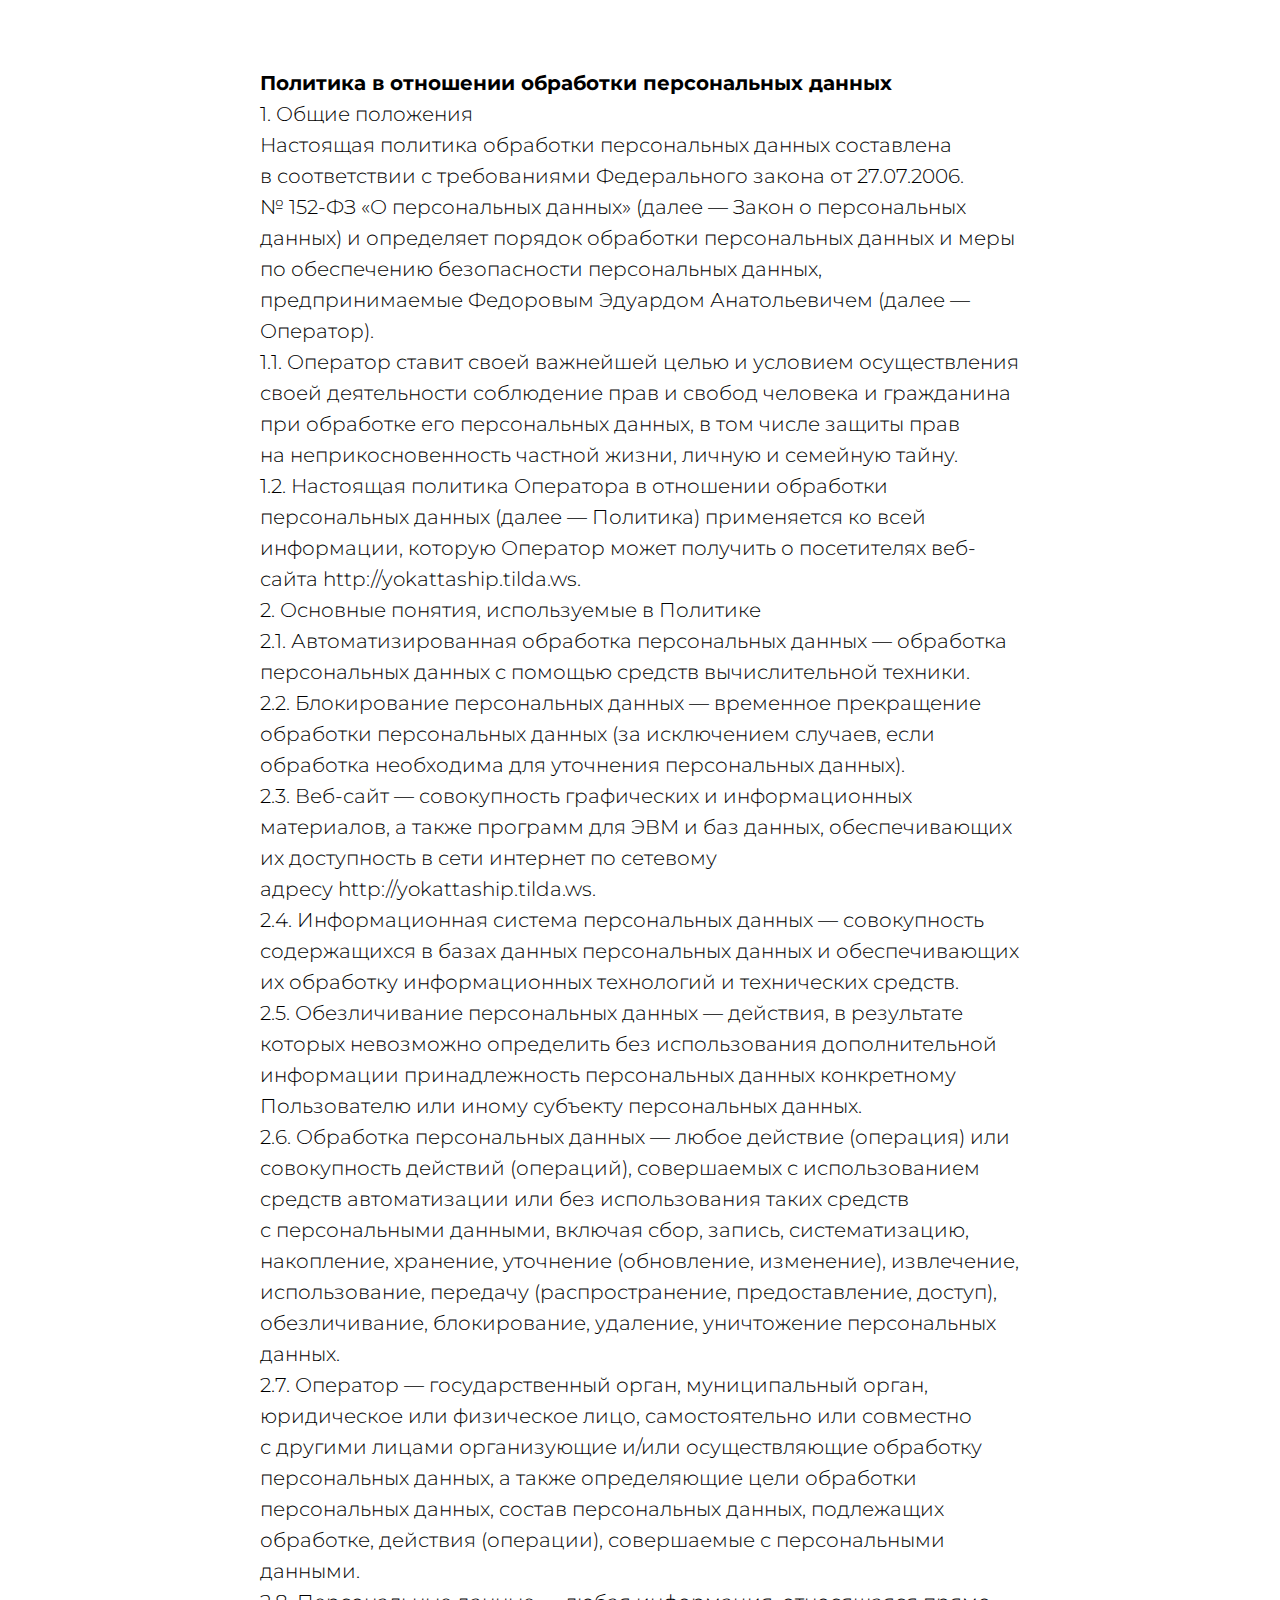
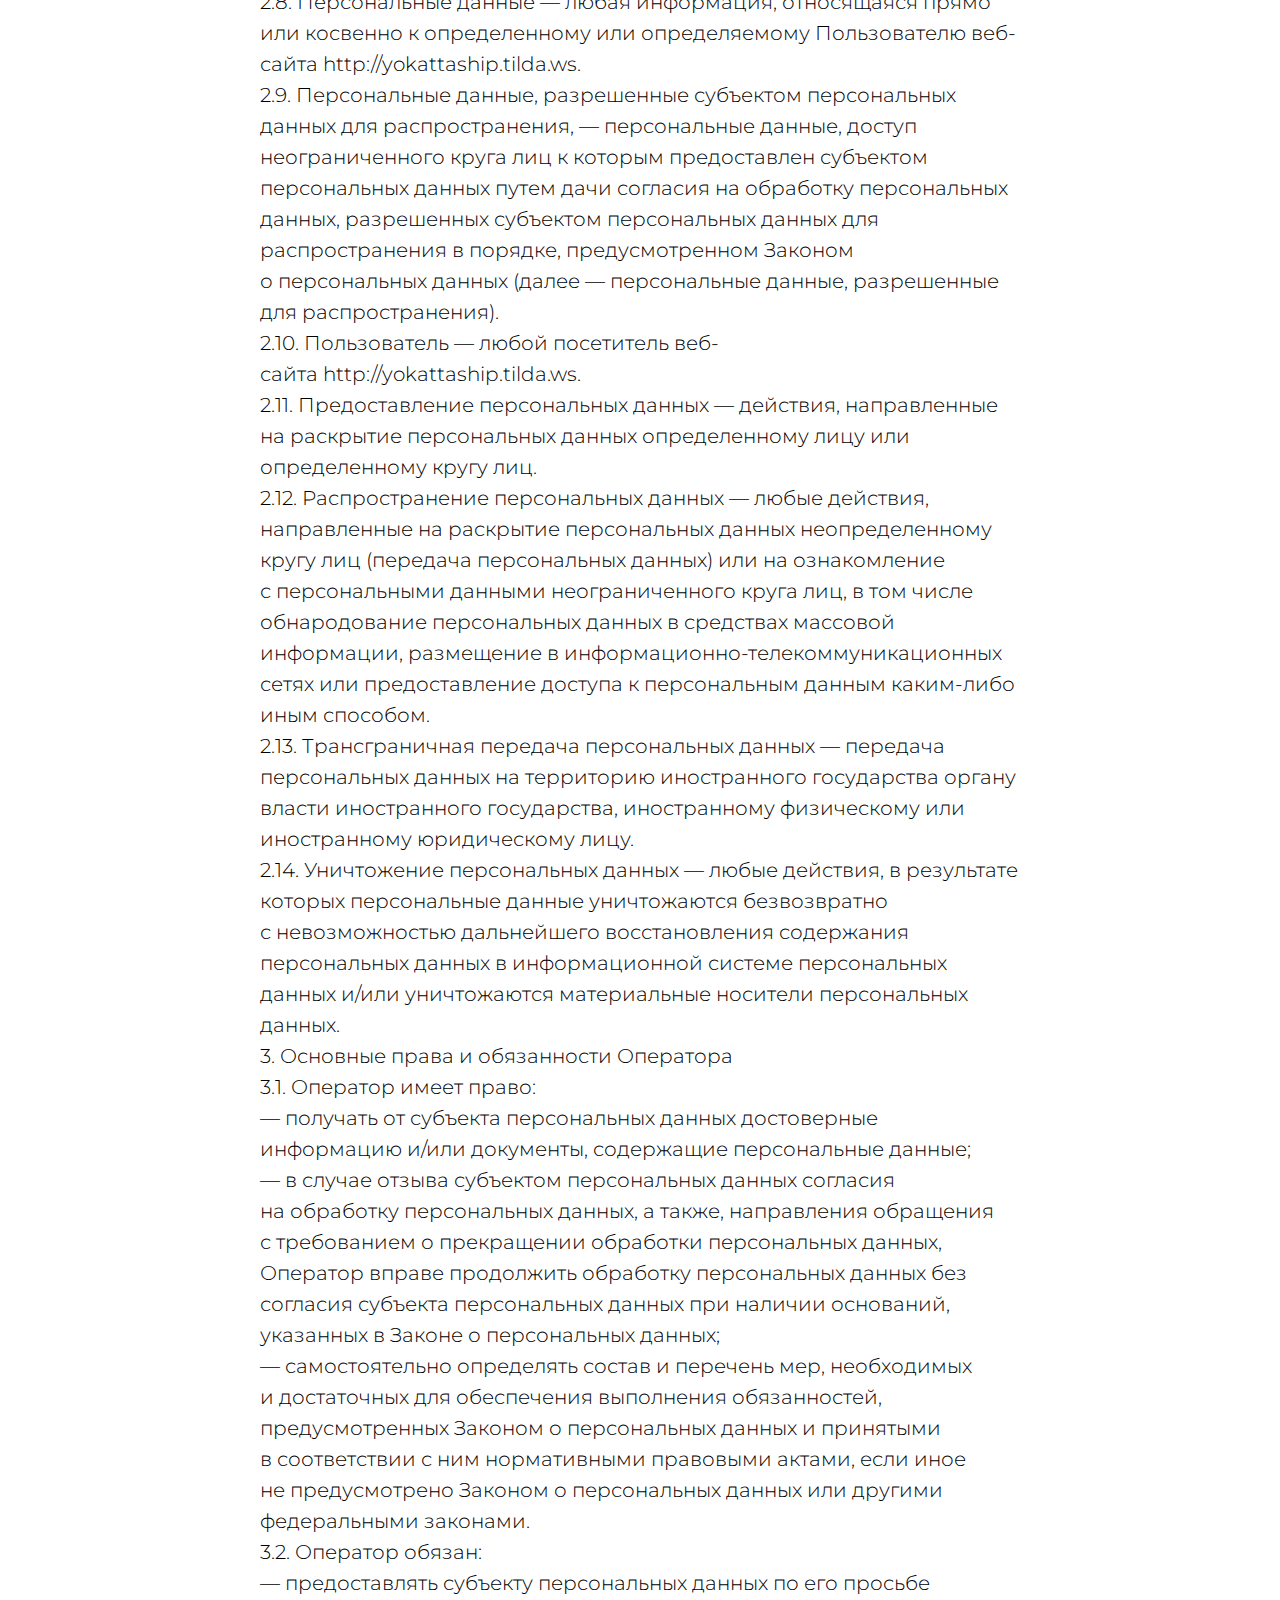
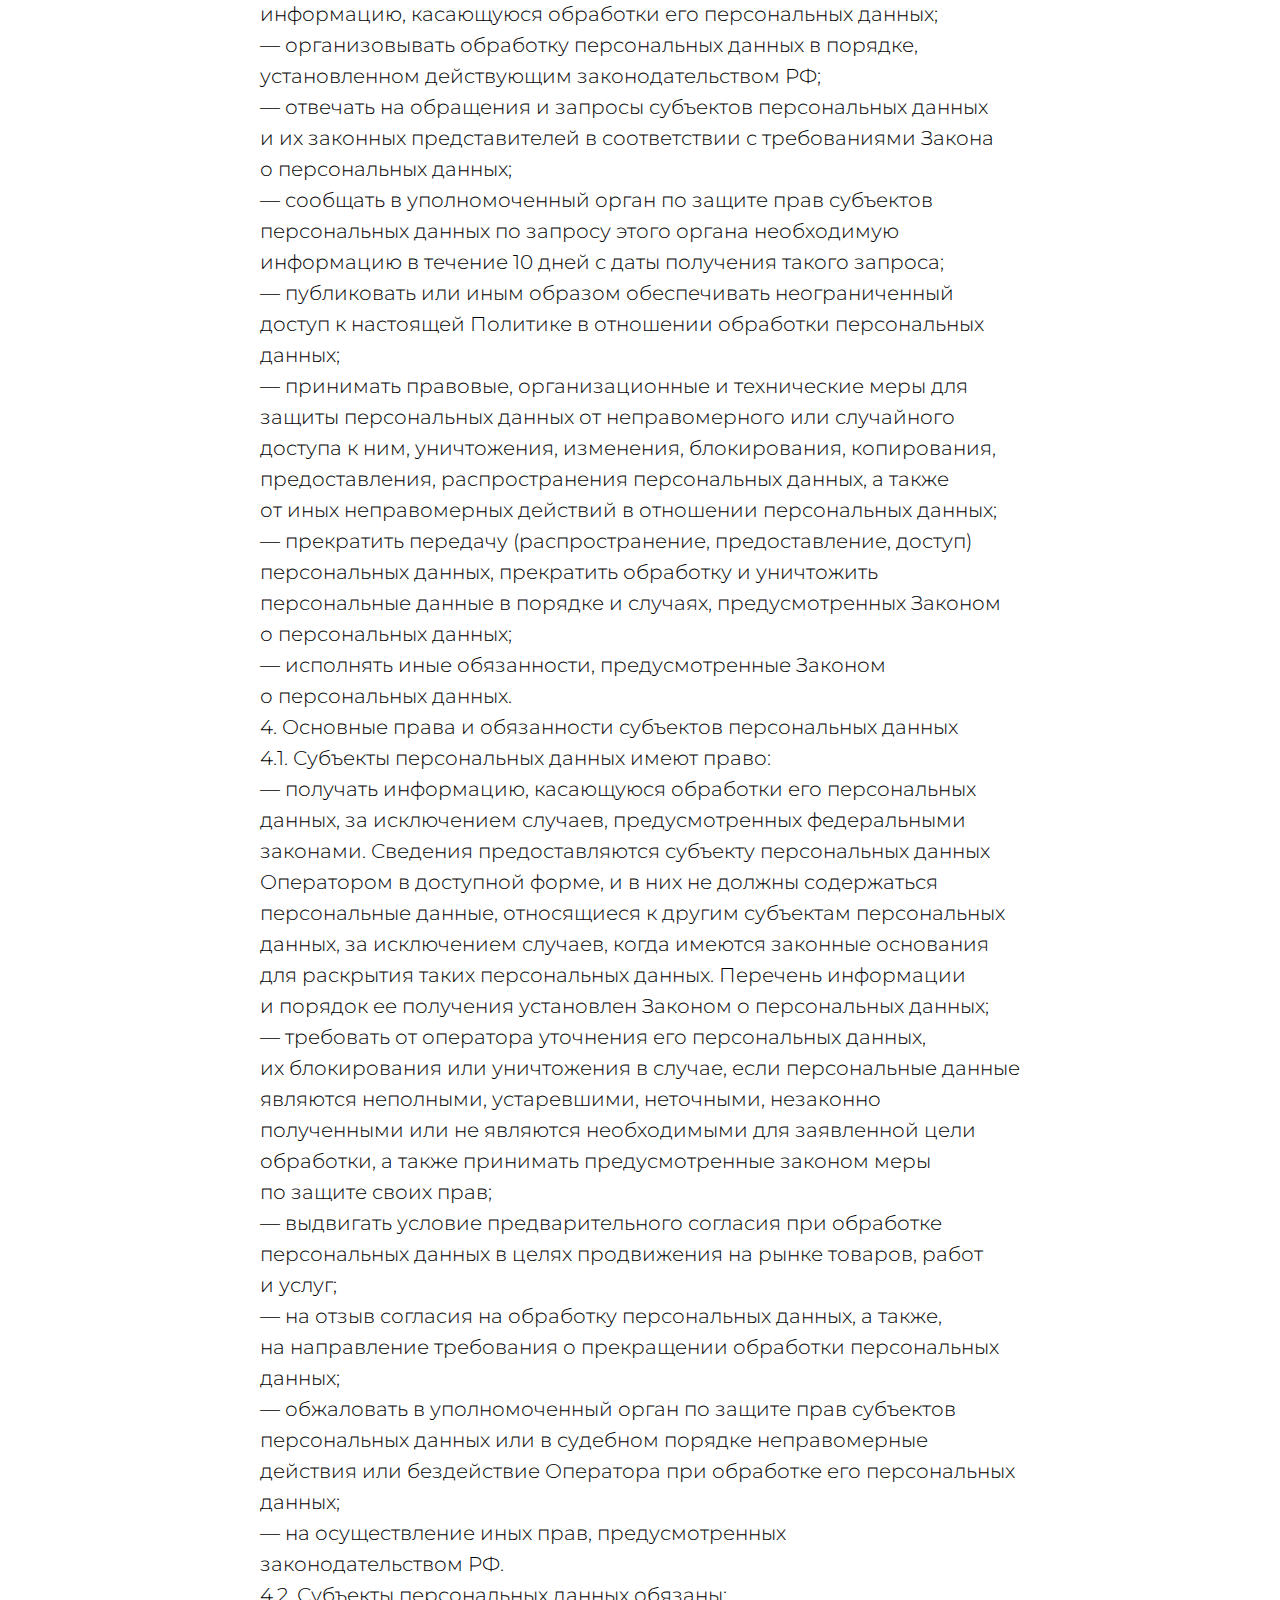
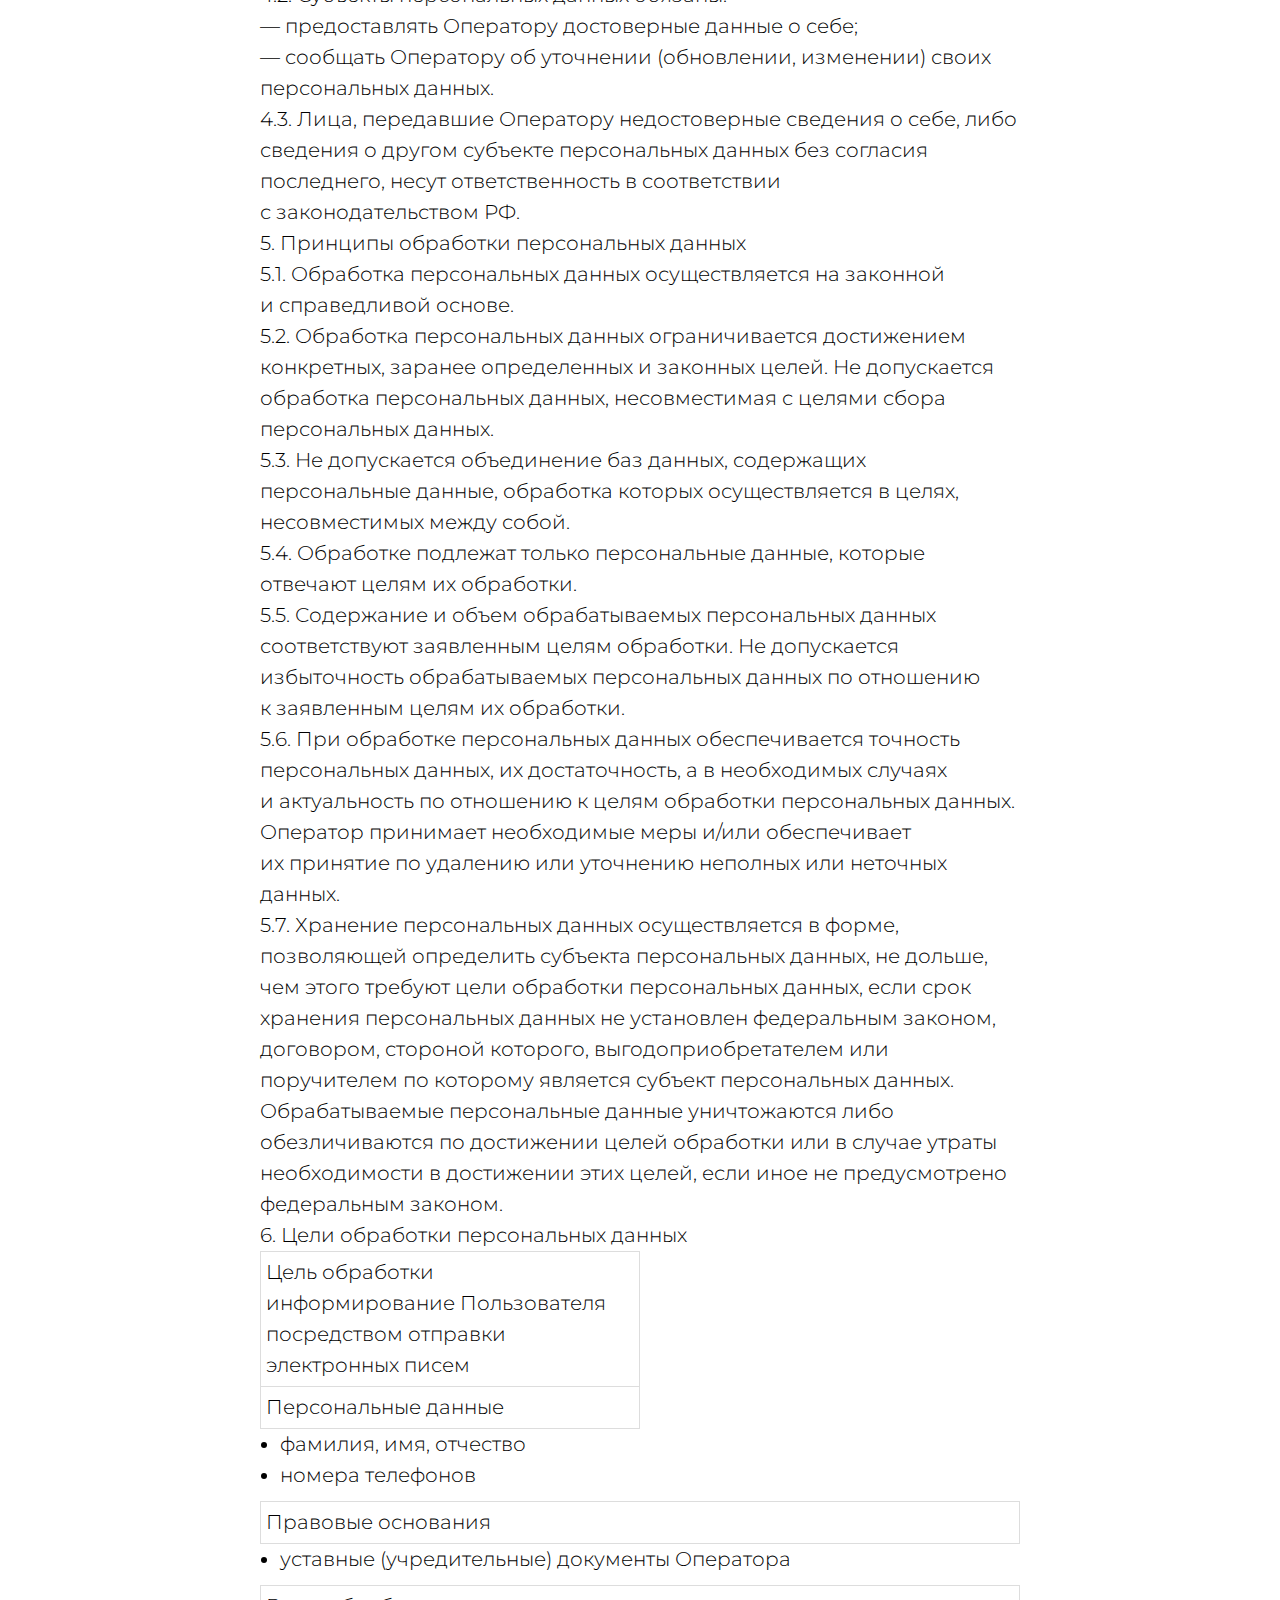
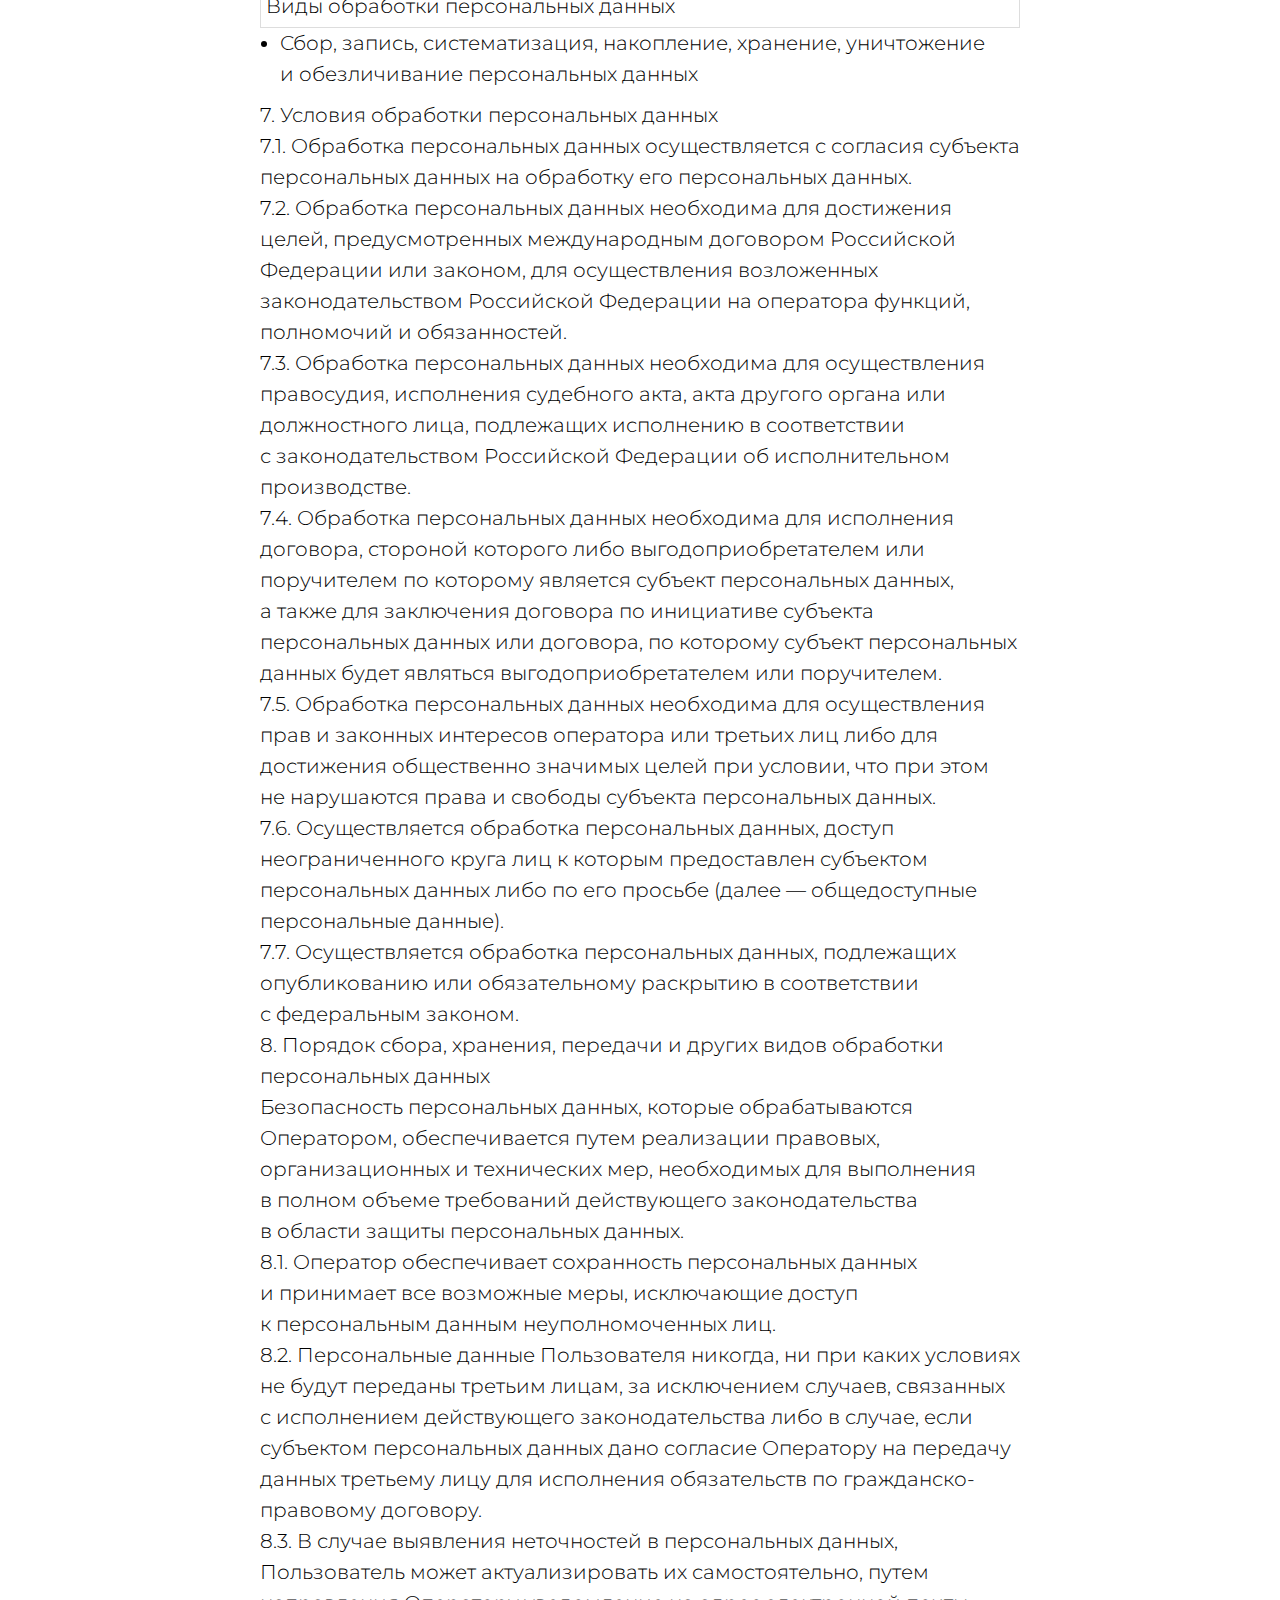
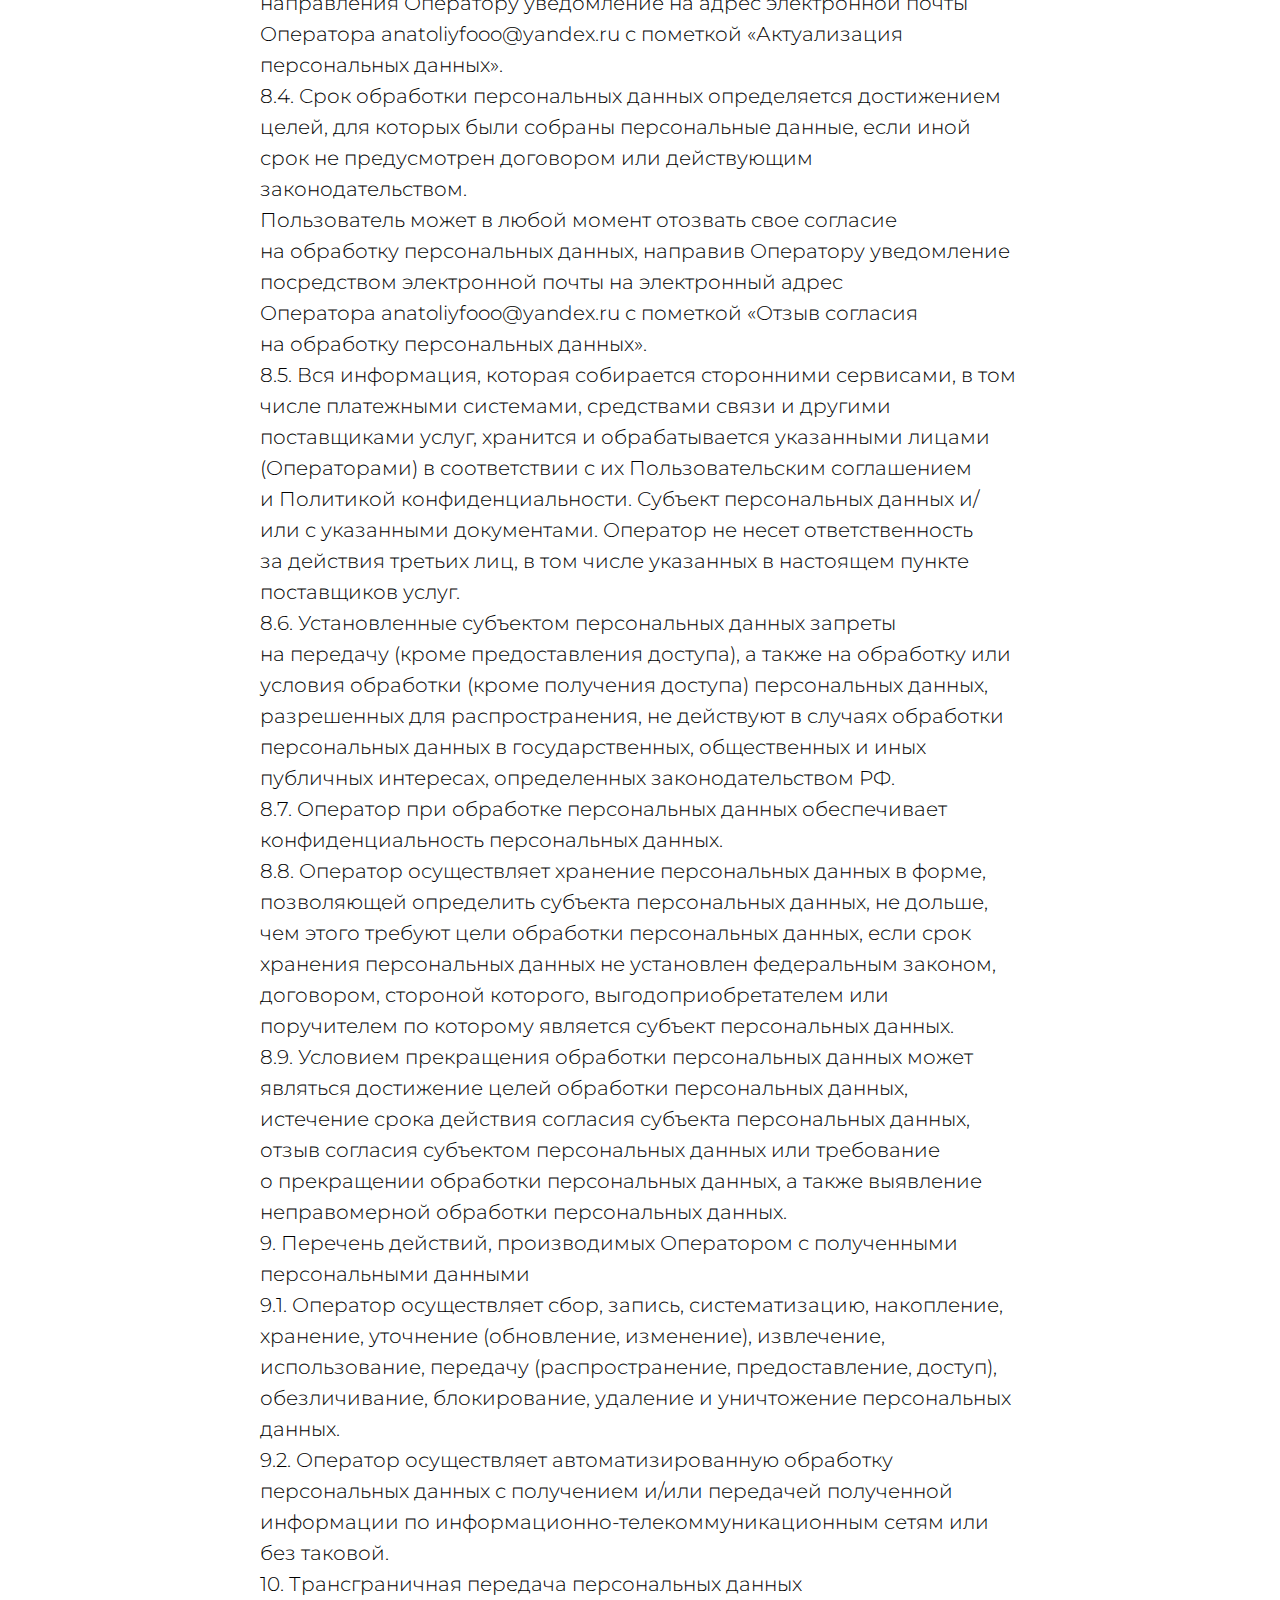
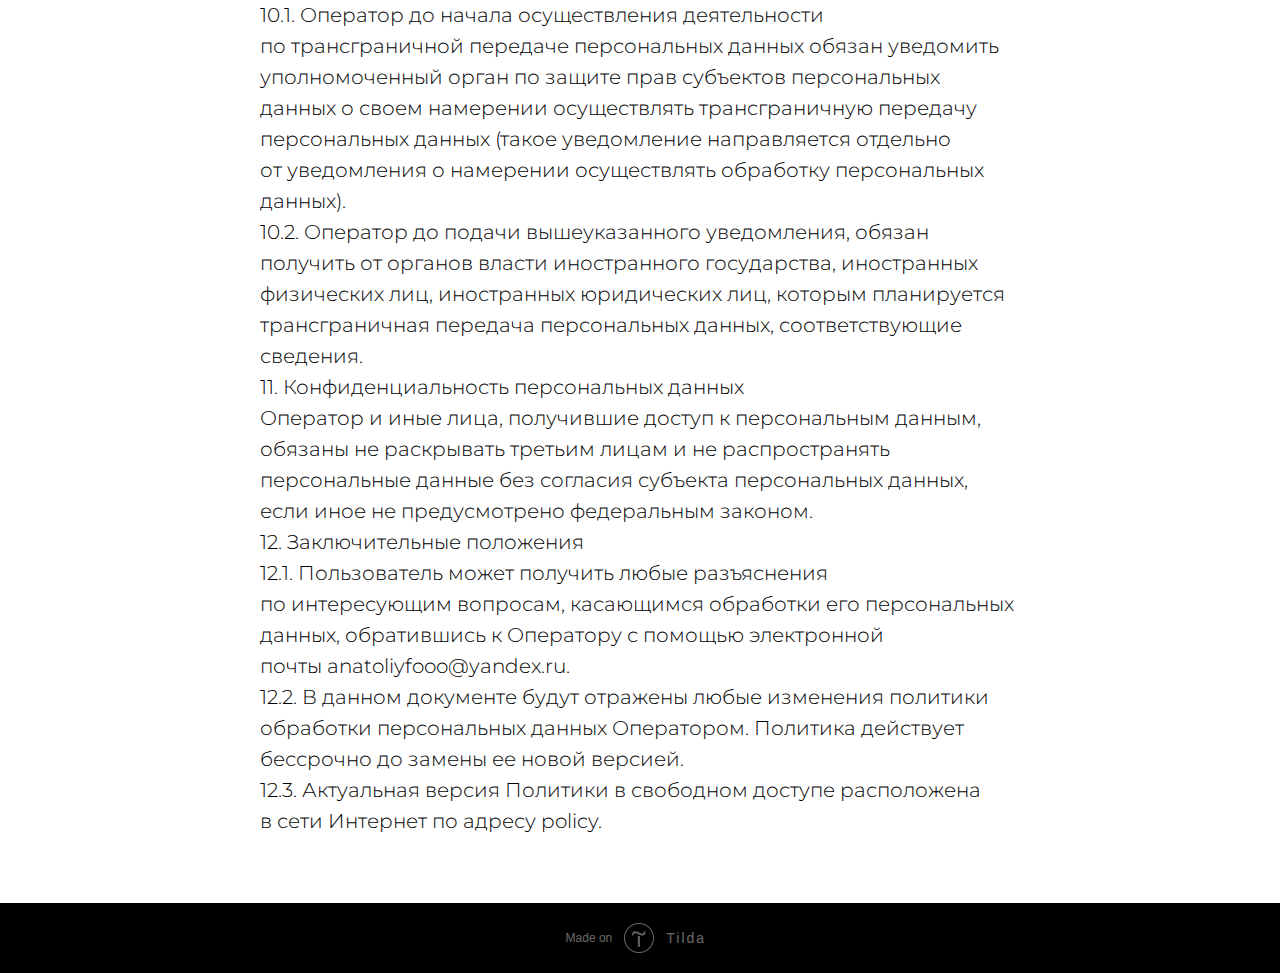
<file: page71187421.html>
<!DOCTYPE html> <html> <head> <meta charset="utf-8" /> <meta http-equiv="Content-Type" content="text/html; charset=utf-8" /> <meta name="viewport" content="width=device-width, initial-scale=1.0" /> <!--metatextblock--> <title>Политика так называемого конфидента</title> <meta property="og:url" content="policy" /> <meta property="og:title" content="Политика так называемого конфидента" /> <meta property="og:description" content="" /> <meta property="og:type" content="website" /> <link rel="canonical" href="policy"> <!--/metatextblock--> <meta name="format-detection" content="telephone=no" /> <meta http-equiv="x-dns-prefetch-control" content="on"> <link rel="dns-prefetch" href="https://ws.tildacdn.com">  <meta name="robots" content="noindex" /> <link rel="shortcut icon" href="images/tild3664-3939-4834-a130-383763333634__logo-with-text-black.svg" type="image/x-icon" /> <!-- Assets --> <script src="https://neo.tildacdn.com/js/tilda-fallback-1.0.min.js" async charset="utf-8"></script> <link rel="stylesheet" href="css/tilda-grid-3.0.min.css" type="text/css" media="all" onerror="this.loaderr='y';"/> <link rel="stylesheet" href="css/tilda-blocks-page71187421.min.css?t=1752033226" type="text/css" media="all" onerror="this.loaderr='y';" /> <link rel="preconnect" href="https://fonts.gstatic.com"> <link href="https://fonts.googleapis.com/css2?family=Montserrat:wght@100..900&subset=latin,cyrillic" rel="stylesheet"> <link rel="stylesheet" href="css/quill-table.min.css" type="text/css" media="all" onerror="this.loaderr='y';" /> <script nomodule src="js/tilda-polyfill-1.0.min.js" charset="utf-8"></script> <script type="text/javascript">function t_onReady(func) {if(document.readyState!='loading') {func();} else {document.addEventListener('DOMContentLoaded',func);}}
function t_onFuncLoad(funcName,okFunc,time) {if(typeof window[funcName]==='function') {okFunc();} else {setTimeout(function() {t_onFuncLoad(funcName,okFunc,time);},(time||100));}}</script> <script src="js/tilda-scripts-3.0.min.js" charset="utf-8" defer onerror="this.loaderr='y';"></script> <script src="js/tilda-blocks-page71187421.min.js?t=1752033226" charset="utf-8" async onerror="this.loaderr='y';"></script> <script src="js/lazyload-1.3.min.export.js" charset="utf-8" async onerror="this.loaderr='y';"></script> <script src="js/tilda-events-1.0.min.js" charset="utf-8" async onerror="this.loaderr='y';"></script> <script type="text/javascript">window.dataLayer=window.dataLayer||[];</script> <script type="text/javascript">(function() {if((/bot|google|yandex|baidu|bing|msn|duckduckbot|teoma|slurp|crawler|spider|robot|crawling|facebook/i.test(navigator.userAgent))===false&&typeof(sessionStorage)!='undefined'&&sessionStorage.getItem('visited')!=='y'&&document.visibilityState){var style=document.createElement('style');style.type='text/css';style.innerHTML='@media screen and (min-width: 980px) {.t-records {opacity: 0;}.t-records_animated {-webkit-transition: opacity ease-in-out .2s;-moz-transition: opacity ease-in-out .2s;-o-transition: opacity ease-in-out .2s;transition: opacity ease-in-out .2s;}.t-records.t-records_visible {opacity: 1;}}';document.getElementsByTagName('head')[0].appendChild(style);function t_setvisRecs(){var alr=document.querySelectorAll('.t-records');Array.prototype.forEach.call(alr,function(el) {el.classList.add("t-records_animated");});setTimeout(function() {Array.prototype.forEach.call(alr,function(el) {el.classList.add("t-records_visible");});sessionStorage.setItem("visited","y");},400);}
document.addEventListener('DOMContentLoaded',t_setvisRecs);}})();</script></head> <body class="t-body" style="margin:0;"> <!--allrecords--> <div id="allrecords" data-tilda-export="yes" class="t-records" data-hook="blocks-collection-content-node" data-tilda-project-id="13644767" data-tilda-page-id="71187421" data-tilda-page-alias="policy" data-tilda-formskey="7820be8d4bfdc17c74695fa113644767" data-tilda-cookie="no" data-tilda-lazy="yes" data-tilda-root-zone="com"> <div id="rec1118930191" class="r t-rec t-rec_pt_60 t-rec_pb_60" style="padding-top:60px;padding-bottom:60px; " data-record-type="106"> <!-- T004 --> <div class="t004"> <div class="t-container "> <div class="t-col t-col_8 t-prefix_2"> <div field="text" class="t-text t-text_md "><strong>Политика в&nbsp;отношении обработки персональных данных</strong><br />1. Общие положения<br />Настоящая политика обработки персональных данных составлена в&nbsp;соответствии с&nbsp;требованиями Федерального закона от&nbsp;27.07.2006. №&nbsp;152-ФЗ «О&nbsp;персональных данных» (далее&nbsp;— Закон о&nbsp;персональных данных) и&nbsp;определяет порядок обработки персональных данных и&nbsp;меры по&nbsp;обеспечению безопасности персональных данных, предпринимаемые&nbsp;Федоровым Эдуардом Анатольевичем&nbsp;(далее&nbsp;— Оператор).<br />1.1. Оператор ставит своей важнейшей целью и&nbsp;условием осуществления своей деятельности соблюдение прав и&nbsp;свобод человека и&nbsp;гражданина при обработке его персональных данных, в&nbsp;том числе защиты прав на&nbsp;неприкосновенность частной жизни, личную и&nbsp;семейную тайну.<br />1.2. Настоящая политика Оператора в&nbsp;отношении обработки персональных данных (далее&nbsp;— Политика) применяется ко&nbsp;всей информации, которую Оператор может получить о&nbsp;посетителях веб-сайта&nbsp;http://yokattaship.tilda.ws.<br />2. Основные понятия, используемые в&nbsp;Политике<br />2.1. Автоматизированная обработка персональных данных&nbsp;— обработка персональных данных с&nbsp;помощью средств вычислительной техники.<br />2.2. Блокирование персональных данных&nbsp;— временное прекращение обработки персональных данных (за&nbsp;исключением случаев, если обработка необходима для уточнения персональных данных).<br />2.3. Веб-сайт&nbsp;— совокупность графических и&nbsp;информационных материалов, а&nbsp;также программ для ЭВМ и&nbsp;баз данных, обеспечивающих их&nbsp;доступность в&nbsp;сети интернет по&nbsp;сетевому адресу&nbsp;http://yokattaship.tilda.ws.<br />2.4. Информационная система персональных данных&nbsp;— совокупность содержащихся в&nbsp;базах данных персональных данных и&nbsp;обеспечивающих их&nbsp;обработку информационных технологий и&nbsp;технических средств.<br />2.5. Обезличивание персональных данных&nbsp;— действия, в&nbsp;результате которых невозможно определить без использования дополнительной информации принадлежность персональных данных конкретному Пользователю или иному субъекту персональных данных.<br />2.6. Обработка персональных данных&nbsp;— любое действие (операция) или совокупность действий (операций), совершаемых с&nbsp;использованием средств автоматизации или без использования таких средств с&nbsp;персональными данными, включая сбор, запись, систематизацию, накопление, хранение, уточнение (обновление, изменение), извлечение, использование, передачу (распространение, предоставление, доступ), обезличивание, блокирование, удаление, уничтожение персональных данных.<br />2.7. Оператор&nbsp;— государственный орган, муниципальный орган, юридическое или физическое лицо, самостоятельно или совместно с&nbsp;другими лицами организующие и/или&nbsp;осуществляющие обработку персональных данных, а&nbsp;также определяющие цели обработки персональных данных, состав персональных данных, подлежащих обработке, действия (операции), совершаемые с&nbsp;персональными данными.<br />2.8. Персональные данные&nbsp;— любая информация, относящаяся прямо или косвенно к&nbsp;определенному или определяемому Пользователю веб-сайта&nbsp;http://yokattaship.tilda.ws.<br />2.9. Персональные данные, разрешенные субъектом персональных данных для распространения,&nbsp;— персональные данные, доступ неограниченного круга лиц к&nbsp;которым предоставлен субъектом персональных данных путем дачи согласия на&nbsp;обработку персональных данных, разрешенных субъектом персональных данных для распространения в&nbsp;порядке, предусмотренном Законом о&nbsp;персональных данных (далее&nbsp;— персональные данные, разрешенные для распространения).<br />2.10. Пользователь&nbsp;— любой посетитель веб-сайта&nbsp;http://yokattaship.tilda.ws.<br />2.11. Предоставление персональных данных&nbsp;— действия, направленные на&nbsp;раскрытие персональных данных определенному лицу или определенному кругу лиц.<br />2.12. Распространение персональных данных&nbsp;— любые действия, направленные на&nbsp;раскрытие персональных данных неопределенному кругу лиц (передача персональных данных) или на&nbsp;ознакомление с&nbsp;персональными данными неограниченного круга лиц, в&nbsp;том числе обнародование персональных данных в&nbsp;средствах массовой информации, размещение в&nbsp;информационно-телекоммуникационных сетях или предоставление доступа к&nbsp;персональным данным каким-либо иным способом.<br />2.13. Трансграничная передача персональных данных&nbsp;— передача персональных данных на&nbsp;территорию иностранного государства органу власти иностранного государства, иностранному физическому или иностранному юридическому лицу.<br />2.14. Уничтожение персональных данных&nbsp;— любые действия, в&nbsp;результате которых персональные данные уничтожаются безвозвратно с&nbsp;невозможностью дальнейшего восстановления содержания персональных данных в&nbsp;информационной системе персональных данных и/или&nbsp;уничтожаются материальные носители персональных данных.<br />3. Основные права и&nbsp;обязанности Оператора<br />3.1. Оператор имеет право:<br />—&nbsp;получать от&nbsp;субъекта персональных данных достоверные информацию и/или&nbsp;документы, содержащие персональные данные;<br />—&nbsp;в&nbsp;случае отзыва субъектом персональных данных согласия на&nbsp;обработку персональных данных, а&nbsp;также, направления обращения с&nbsp;требованием о&nbsp;прекращении обработки персональных данных, Оператор вправе продолжить обработку персональных данных без согласия субъекта персональных данных при наличии оснований, указанных в&nbsp;Законе о&nbsp;персональных данных;<br />—&nbsp;самостоятельно определять состав и&nbsp;перечень мер, необходимых и&nbsp;достаточных для обеспечения выполнения обязанностей, предусмотренных Законом о&nbsp;персональных данных и&nbsp;принятыми в&nbsp;соответствии с&nbsp;ним нормативными правовыми актами, если иное не&nbsp;предусмотрено Законом о&nbsp;персональных данных или другими федеральными законами.<br />3.2. Оператор обязан:<br />—&nbsp;предоставлять субъекту персональных данных по&nbsp;его просьбе информацию, касающуюся обработки его персональных данных;<br />—&nbsp;организовывать обработку персональных данных в&nbsp;порядке, установленном действующим законодательством&nbsp;РФ;<br />—&nbsp;отвечать на&nbsp;обращения и&nbsp;запросы субъектов персональных данных и&nbsp;их&nbsp;законных представителей в&nbsp;соответствии с&nbsp;требованиями Закона о&nbsp;персональных данных;<br />—&nbsp;сообщать в&nbsp;уполномоченный орган по&nbsp;защите прав субъектов персональных данных по&nbsp;запросу этого органа необходимую информацию в&nbsp;течение 10&nbsp;дней с&nbsp;даты получения такого запроса;<br />—&nbsp;публиковать или иным образом обеспечивать неограниченный доступ к&nbsp;настоящей Политике в&nbsp;отношении обработки персональных данных;<br />—&nbsp;принимать правовые, организационные и&nbsp;технические меры для защиты персональных данных от&nbsp;неправомерного или случайного доступа к&nbsp;ним, уничтожения, изменения, блокирования, копирования, предоставления, распространения персональных данных, а&nbsp;также от&nbsp;иных неправомерных действий в&nbsp;отношении персональных данных;<br />—&nbsp;прекратить передачу (распространение, предоставление, доступ) персональных данных, прекратить обработку и&nbsp;уничтожить персональные данные в&nbsp;порядке и&nbsp;случаях, предусмотренных Законом о&nbsp;персональных данных;<br />—&nbsp;исполнять иные обязанности, предусмотренные Законом о&nbsp;персональных данных.<br />4. Основные права и&nbsp;обязанности субъектов персональных данных<br />4.1. Субъекты персональных данных имеют право:<br />—&nbsp;получать информацию, касающуюся обработки его персональных данных, за&nbsp;исключением случаев, предусмотренных федеральными законами. Сведения предоставляются субъекту персональных данных Оператором в&nbsp;доступной форме, и&nbsp;в&nbsp;них не&nbsp;должны содержаться персональные данные, относящиеся к&nbsp;другим субъектам персональных данных, за&nbsp;исключением случаев, когда имеются законные основания для раскрытия таких персональных данных. Перечень информации и&nbsp;порядок ее&nbsp;получения установлен Законом о&nbsp;персональных данных;<br />—&nbsp;требовать от&nbsp;оператора уточнения его персональных данных, их&nbsp;блокирования или уничтожения в&nbsp;случае, если персональные данные являются неполными, устаревшими, неточными, незаконно полученными или не&nbsp;являются необходимыми для заявленной цели обработки, а&nbsp;также принимать предусмотренные законом меры по&nbsp;защите своих прав;<br />—&nbsp;выдвигать условие предварительного согласия при обработке персональных данных в&nbsp;целях продвижения на&nbsp;рынке товаров, работ и&nbsp;услуг;<br />—&nbsp;на&nbsp;отзыв согласия на&nbsp;обработку персональных данных, а&nbsp;также, на&nbsp;направление требования о&nbsp;прекращении обработки персональных данных;<br />—&nbsp;обжаловать в&nbsp;уполномоченный орган по&nbsp;защите прав субъектов персональных данных или в&nbsp;судебном порядке неправомерные действия или бездействие Оператора при обработке его персональных данных;<br />—&nbsp;на&nbsp;осуществление иных прав, предусмотренных законодательством&nbsp;РФ.<br />4.2. Субъекты персональных данных обязаны:<br />—&nbsp;предоставлять Оператору достоверные данные о&nbsp;себе;<br />—&nbsp;сообщать Оператору об&nbsp;уточнении (обновлении, изменении) своих персональных данных.<br />4.3. Лица, передавшие Оператору недостоверные сведения о&nbsp;себе, либо сведения о&nbsp;другом субъекте персональных данных без согласия последнего, несут ответственность в&nbsp;соответствии с&nbsp;законодательством&nbsp;РФ.<br />5. Принципы обработки персональных данных<br />5.1. Обработка персональных данных осуществляется на&nbsp;законной и&nbsp;справедливой основе.<br />5.2. Обработка персональных данных ограничивается достижением конкретных, заранее определенных и&nbsp;законных целей. Не&nbsp;допускается обработка персональных данных, несовместимая с&nbsp;целями сбора персональных данных.<br />5.3. Не&nbsp;допускается объединение баз данных, содержащих персональные данные, обработка которых осуществляется в&nbsp;целях, несовместимых между собой.<br />5.4. Обработке подлежат только персональные данные, которые отвечают целям их&nbsp;обработки.<br />5.5. Содержание и&nbsp;объем обрабатываемых персональных данных соответствуют заявленным целям обработки. Не&nbsp;допускается избыточность обрабатываемых персональных данных по&nbsp;отношению к&nbsp;заявленным целям их&nbsp;обработки.<br />5.6. При обработке персональных данных обеспечивается точность персональных данных, их&nbsp;достаточность, а&nbsp;в&nbsp;необходимых случаях и&nbsp;актуальность по&nbsp;отношению к&nbsp;целям обработки персональных данных. Оператор принимает необходимые меры и/или&nbsp;обеспечивает их&nbsp;принятие по&nbsp;удалению или уточнению неполных или неточных данных.<br />5.7. Хранение персональных данных осуществляется в&nbsp;форме, позволяющей определить субъекта персональных данных, не&nbsp;дольше, чем этого требуют цели обработки персональных данных, если срок хранения персональных данных не&nbsp;установлен федеральным законом, договором, стороной которого, выгодоприобретателем или поручителем по&nbsp;которому является субъект персональных данных. Обрабатываемые персональные данные уничтожаются либо обезличиваются по&nbsp;достижении целей обработки или в&nbsp;случае утраты необходимости в&nbsp;достижении этих целей, если иное не&nbsp;предусмотрено федеральным законом.<br />6. Цели обработки персональных данных<br /><div class="quill-table__wrapper"><table class="quill-table__table"><colgroup><col width="49.87%" /><col width="50.00%" /></colgroup><tbody><tr data-row="1"><td class="quill-table__cell" data-row="1" rowspan="1" colspan="1"><p class="quill-table__cell-line" data-row="1" data-cell="1" data-rowspan="1" data-colspan="1">Цель обработки</p><p class="quill-table__cell-line" data-row="1" data-cell="1" data-rowspan="1" data-colspan="1">информирование Пользователя посредством отправки электронных писем</p></td></tr><tr data-row="2"><td class="quill-table__cell" data-row="2" rowspan="1" colspan="1"><p class="quill-table__cell-line" data-row="2" data-cell="1" data-rowspan="1" data-colspan="1">Персональные данные</p></td></tr></tbody></table></div><ul><li data-list="bullet">фамилия, имя, отчество</li><li data-list="bullet">номера телефонов</li></ul><div class="quill-table__wrapper"><table class="quill-table__table"><colgroup><col width="99.87%" /></colgroup><tbody><tr data-row="3"><td class="quill-table__cell" data-row="3" rowspan="1" colspan="1"><p class="quill-table__cell-line" data-row="3" data-cell="1" data-rowspan="1" data-colspan="1">Правовые основания</p></td></tr></tbody></table></div><ul><li data-list="bullet">уставные (учредительные) документы Оператора</li></ul><div class="quill-table__wrapper"><table class="quill-table__table"><colgroup><col width="99.87%" /></colgroup><tbody><tr data-row="4"><td class="quill-table__cell" data-row="4" rowspan="1" colspan="1"><p class="quill-table__cell-line" data-row="4" data-cell="1" data-rowspan="1" data-colspan="1">Виды обработки персональных данных</p></td></tr></tbody></table></div><ul><li data-list="bullet">Сбор, запись, систематизация, накопление, хранение, уничтожение и&nbsp;обезличивание персональных данных</li></ul>7. Условия обработки персональных данных<br />7.1. Обработка персональных данных осуществляется с&nbsp;согласия субъекта персональных данных на&nbsp;обработку его персональных данных.<br />7.2. Обработка персональных данных необходима для достижения целей, предусмотренных международным договором Российской Федерации или законом, для осуществления возложенных законодательством Российской Федерации на&nbsp;оператора функций, полномочий и&nbsp;обязанностей.<br />7.3. Обработка персональных данных необходима для осуществления правосудия, исполнения судебного акта, акта другого органа или должностного лица, подлежащих исполнению в&nbsp;соответствии с&nbsp;законодательством Российской Федерации об&nbsp;исполнительном производстве.<br />7.4. Обработка персональных данных необходима для исполнения договора, стороной которого либо выгодоприобретателем или поручителем по&nbsp;которому является субъект персональных данных, а&nbsp;также для заключения договора по&nbsp;инициативе субъекта персональных данных или договора, по&nbsp;которому субъект персональных данных будет являться выгодоприобретателем или поручителем.<br />7.5. Обработка персональных данных необходима для осуществления прав и&nbsp;законных интересов оператора или третьих лиц либо для достижения общественно значимых целей при условии, что при этом не&nbsp;нарушаются права и&nbsp;свободы субъекта персональных данных.<br />7.6. Осуществляется обработка персональных данных, доступ неограниченного круга лиц к&nbsp;которым предоставлен субъектом персональных данных либо по&nbsp;его просьбе (далее&nbsp;— общедоступные персональные данные).<br />7.7. Осуществляется обработка персональных данных, подлежащих опубликованию или обязательному раскрытию в&nbsp;соответствии с&nbsp;федеральным законом.<br />8. Порядок сбора, хранения, передачи и&nbsp;других видов обработки персональных данных<br />Безопасность персональных данных, которые обрабатываются Оператором, обеспечивается путем реализации правовых, организационных и&nbsp;технических мер, необходимых для выполнения в&nbsp;полном объеме требований действующего законодательства в&nbsp;области защиты персональных данных.<br />8.1. Оператор обеспечивает сохранность персональных данных и&nbsp;принимает все возможные меры, исключающие доступ к&nbsp;персональным данным неуполномоченных лиц.<br />8.2. Персональные данные Пользователя никогда, ни&nbsp;при каких условиях не&nbsp;будут переданы третьим лицам, за&nbsp;исключением случаев, связанных с&nbsp;исполнением действующего законодательства либо в&nbsp;случае, если субъектом персональных данных дано согласие Оператору на&nbsp;передачу данных третьему лицу для исполнения обязательств по&nbsp;гражданско-правовому договору.<br />8.3. В&nbsp;случае выявления неточностей в&nbsp;персональных данных, Пользователь может актуализировать их&nbsp;самостоятельно, путем направления Оператору уведомление на&nbsp;адрес электронной почты Оператора&nbsp;anatoliyfooo@yandex.ru&nbsp;с&nbsp;пометкой «Актуализация персональных данных».<br />8.4. Срок обработки персональных данных определяется достижением целей, для которых были собраны персональные данные, если иной срок не&nbsp;предусмотрен договором или действующим законодательством.<br />Пользователь может в&nbsp;любой момент отозвать свое согласие на&nbsp;обработку персональных данных, направив Оператору уведомление посредством электронной почты на&nbsp;электронный адрес Оператора&nbsp;anatoliyfooo@yandex.ru&nbsp;с&nbsp;пометкой «Отзыв согласия на&nbsp;обработку персональных данных».<br />8.5. Вся информация, которая собирается сторонними сервисами, в&nbsp;том числе платежными системами, средствами связи и&nbsp;другими поставщиками услуг, хранится и&nbsp;обрабатывается указанными лицами (Операторами) в&nbsp;соответствии с&nbsp;их&nbsp;Пользовательским соглашением и&nbsp;Политикой конфиденциальности. Субъект персональных данных и/или&nbsp;с&nbsp;указанными документами. Оператор не&nbsp;несет ответственность за&nbsp;действия третьих лиц, в&nbsp;том числе указанных в&nbsp;настоящем пункте поставщиков услуг.<br />8.6. Установленные субъектом персональных данных запреты на&nbsp;передачу (кроме предоставления доступа), а&nbsp;также на&nbsp;обработку или условия обработки (кроме получения доступа) персональных данных, разрешенных для распространения, не&nbsp;действуют в&nbsp;случаях обработки персональных данных в&nbsp;государственных, общественных и&nbsp;иных публичных интересах, определенных законодательством&nbsp;РФ.<br />8.7. Оператор при обработке персональных данных обеспечивает конфиденциальность персональных данных.<br />8.8. Оператор осуществляет хранение персональных данных в&nbsp;форме, позволяющей определить субъекта персональных данных, не&nbsp;дольше, чем этого требуют цели обработки персональных данных, если срок хранения персональных данных не&nbsp;установлен федеральным законом, договором, стороной которого, выгодоприобретателем или поручителем по&nbsp;которому является субъект персональных данных.<br />8.9. Условием прекращения обработки персональных данных может являться достижение целей обработки персональных данных, истечение срока действия согласия субъекта персональных данных, отзыв согласия субъектом персональных данных или требование о&nbsp;прекращении обработки персональных данных, а&nbsp;также выявление неправомерной обработки персональных данных.<br />9. Перечень действий, производимых Оператором с&nbsp;полученными персональными данными<br />9.1. Оператор осуществляет сбор, запись, систематизацию, накопление, хранение, уточнение (обновление, изменение), извлечение, использование, передачу (распространение, предоставление, доступ), обезличивание, блокирование, удаление и&nbsp;уничтожение персональных данных.<br />9.2. Оператор осуществляет автоматизированную обработку персональных данных с&nbsp;получением и/или&nbsp;передачей полученной информации по&nbsp;информационно-телекоммуникационным сетям или без таковой.<br />10. Трансграничная передача персональных данных<br />10.1. Оператор до&nbsp;начала осуществления деятельности по&nbsp;трансграничной передаче персональных данных обязан уведомить уполномоченный орган по&nbsp;защите прав субъектов персональных данных о&nbsp;своем намерении осуществлять трансграничную передачу персональных данных (такое уведомление направляется отдельно от&nbsp;уведомления о&nbsp;намерении осуществлять обработку персональных данных).<br />10.2. Оператор до&nbsp;подачи вышеуказанного уведомления, обязан получить от&nbsp;органов власти иностранного государства, иностранных физических лиц, иностранных юридических лиц, которым планируется трансграничная передача персональных данных, соответствующие сведения.<br />11. Конфиденциальность персональных данных<br />Оператор и&nbsp;иные лица, получившие доступ к&nbsp;персональным данным, обязаны не&nbsp;раскрывать третьим лицам и&nbsp;не&nbsp;распространять персональные данные без согласия субъекта персональных данных, если иное не&nbsp;предусмотрено федеральным законом.<br />12. Заключительные положения<br />12.1. Пользователь может получить любые разъяснения по&nbsp;интересующим вопросам, касающимся обработки его персональных данных, обратившись к&nbsp;Оператору с&nbsp;помощью электронной почты&nbsp;anatoliyfooo@yandex.ru.<br />12.2. В&nbsp;данном документе будут отражены любые изменения политики обработки персональных данных Оператором. Политика действует бессрочно до&nbsp;замены ее&nbsp;новой версией.<br />12.3. Актуальная версия Политики в&nbsp;свободном доступе расположена в&nbsp;сети Интернет по&nbsp;адресу&nbsp;policy.</div> </div> </div> </div> </div> </div> <!--/allrecords--> <!-- Tilda copyright. Don't remove this line --><div class="t-tildalabel " id="tildacopy" data-tilda-sign="13644767#71187421"><a href="https://tilda.cc/" class="t-tildalabel__link"><div class="t-tildalabel__wrapper"><div class="t-tildalabel__txtleft">Made on </div><div class="t-tildalabel__wrapimg"><img src="images/tildacopy.png" class="t-tildalabel__img" fetchpriority="low" alt=""></div><div class="t-tildalabel__txtright">Tilda</div></div></a></div> <!-- Stat --> <script type="text/javascript">if(!window.mainTracker) {window.mainTracker='tilda';}
window.tildastatcookie='no';setTimeout(function(){(function(d,w,k,o,g) {var n=d.getElementsByTagName(o)[0],s=d.createElement(o),f=function(){n.parentNode.insertBefore(s,n);};s.type="text/javascript";s.async=true;s.key=k;s.id="tildastatscript";s.src=g;if(w.opera=="[object Opera]") {d.addEventListener("DOMContentLoaded",f,false);} else {f();}})(document,window,'3307eeb92e59e2a59d07eee42c700e63','script','js/tilda-stat-1.0.min.js');},2000);</script> </body> </html>
</file>
<file: css/tilda-grid-3.0.min.css>
*,*:before,*:after{-webkit-box-sizing:content-box;-moz-box-sizing:content-box;box-sizing:content-box}div,span,h1,h2,h3,h4,h5,h6,p,blockquote,pre,a,code,img,b,u,i,center,table,tr,th,td,video{margin:0;padding:0;border:0}sup{line-height:0;font-size:smaller;vertical-align:super}sub{line-height:0;font-size:smaller;vertical-align:sub}.t-clear{clear:both}.t-row{margin:0}.t-container{margin-left:auto;margin-right:auto;width:100%;max-width:1200px;padding:0}.t-container.flexx{display:-webkit-box;display:-moz-box;display:-ms-flexbox;display:-webkit-flex;display:flex}.t-container_flex{display:-webkit-box;display:-moz-box;display:-ms-flexbox;display:-webkit-flex;display:flex}.t-container_100{width:100%;padding:0}.t-container_10{margin-left:auto;margin-right:auto;width:100%;max-width:1000px;padding:0}.t-container_8{margin-left:auto;margin-right:auto;width:100%;max-width:800px;padding:0}.t-container:before,.t-container:after,.t-container_10:before,.t-container_10:after,.t-container_8:before,.t-container_8:after,.t-container_100:before,.t-container_100:after{display:table;content:" ";width:0}.t-container:after,.t-container_10:after,.t-container_8:after,.t-container_100:after{clear:both}.t-col{display:inline;float:left;margin-left:20px;margin-right:20px;width:100%}.t-col.flexx{align-items:stretch;height:inherit;margin-top:auto;margin-bottom:auto}.t-col_flex{align-items:stretch;height:inherit;margin-top:auto;margin-bottom:auto}.t-col_1{max-width:60px}.t-col_2{max-width:160px}.t-col_3{max-width:260px}.t-col_4{max-width:360px}.t-col_5{max-width:460px}.t-col_6{max-width:560px}.t-col_7{max-width:660px}.t-col_8{max-width:760px}.t-col_9{max-width:860px}.t-col_10{max-width:960px}.t-col_11{max-width:1060px}.t-col_12{max-width:1160px}.t-col_100{max-width:100vw}.t-prefix_1{padding-left:100px}.t-prefix_2{padding-left:200px}.t-prefix_3{padding-left:300px}.t-prefix_4{padding-left:400px}.t-prefix_5{padding-left:500px}.t-prefix_6{padding-left:600px}.t-prefix_7{padding-left:700px}.t-prefix_8{padding-left:800px}.t-prefix_9{padding-left:900px}.t-prefix_10{padding-left:1000px}.t-prefix_11{padding-left:1100px}.t-prefix_12{padding-left:1200px}.t-width{width:100%}.t-width_1{max-width:60px}.t-width_2{max-width:160px}.t-width_3{max-width:260px}.t-width_4{max-width:360px}.t-width_5{max-width:460px}.t-width_6{max-width:560px}.t-width_7{max-width:660px}.t-width_8{max-width:760px}.t-width_9{max-width:860px}.t-width_10{max-width:960px}.t-width_11{max-width:1060px}.t-width_12{max-width:1160px}.t-width_100{max-width:100%}.t-cell{display:table-cell;vertical-align:middle;height:100%;margin-left:0;margin-right:0}.t-cell_25{width:25vw}.t-cell_33{width:33.3333333vw}.t-cell_50{width:50vw}.t-cell_100{width:100vw}@media screen and (max-width:1200px){.t-container{max-width:960px;padding:0}.t-container_10{max-width:780px}.t-container_8{max-width:640px}.t-col{display:inline;float:left;margin-left:10px;margin-right:10px;width:100%}.t-col_1{max-width:60px}.t-col_2{max-width:140px}.t-col_3{max-width:220px}.t-col_4{max-width:300px}.t-col_5{max-width:380px}.t-col_6{max-width:460px}.t-col_7{max-width:540px}.t-col_8{max-width:620px}.t-col_9{max-width:700px}.t-col_10{max-width:780px}.t-col_11{max-width:860px}.t-col_12{max-width:940px}.t-prefix_1{padding-left:80px}.t-prefix_2{padding-left:160px}.t-prefix_3{padding-left:240px}.t-prefix_4{padding-left:320px}.t-prefix_5{padding-left:400px}.t-prefix_6{padding-left:480px}.t-prefix_7{padding-left:560px}.t-prefix_8{padding-left:640px}.t-prefix_9{padding-left:720px}.t-prefix_10{padding-left:800px}.t-prefix_11{padding-left:880px}.t-prefix_12{padding-left:960px}.t-width_1{max-width:60px}.t-width_2{max-width:140px}.t-width_3{max-width:220px}.t-width_4{max-width:300px}.t-width_5{max-width:380px}.t-width_6{max-width:460px}.t-width_7{max-width:540px}.t-width_8{max-width:620px}.t-width_9{max-width:700px}.t-width_10{max-width:780px}.t-width_11{max-width:860px}.t-width_12{max-width:940px}.t-width_100{max-width:100%}}@media screen and (max-width:960px){.t-container{max-width:640px}.t-container.flexx{display:block}.t-container_flex{display:block}.t-col{display:block;float:none;padding-left:20px;padding-right:20px;margin:0;width:100%;max-width:100%;box-sizing:border-box}.t-col_1,.t-col_2,.t-col_3,.t-col_4,.t-col_5,.t-col_6,.t-col_7,.t-col_8,.t-col_9,.t-col_10,.t-col_11,.t-col_12{width:100%;max-width:100%}.t-prefix_1,.t-prefix_2,.t-prefix_3,.t-prefix_4,.t-prefix_5,.t-prefix_6,.t-prefix_7,.t-prefix_8,.t-prefix_9,.t-prefix_10,.t-prefix_11,.t-prefix_12{padding-left:none}}
</file>
<file: css/tilda-blocks-page71187421.min.css>
.csssize{height:4157px}.t-body{margin:0px}#allrecords{-webkit-font-smoothing:antialiased;background-color:none}#allrecords a{color:#ff8562;text-decoration:none}#allrecords a,#allrecords button,#allrecords .t-radio,#allrecords .t-checkbox,#allrecords .t-img-select{outline:none}#allrecords a:focus-visible,#allrecords button:focus-visible,#allrecords .t-focusable,#allrecords .t-focusable .t-btn,#allrecords .t-focusable .t-btntext,#allrecords .t-img-select:focus-visible+.t-img-select__indicator,#allrecords .t-img-select:focus-visible+.t-img-select__indicator:after,#allrecords .t-radio:focus-visible+.t-radio__indicator,#allrecords .t-checkbox:focus-visible+.t-checkbox__indicator{outline-color:#2015FF;outline-offset:4px;outline-style:auto}#allrecords .t-descr a:focus-visible,#allrecords .t-sociallinks a:focus-visible,#allrecords .ya-share2__link:focus-visible{outline-offset:2px}#allrecords a[href^=tel]{color:inherit;text-decoration:none}#allrecords ol{padding-left:22px}#allrecords ul{padding-left:20px}#allrecords b,#allrecords strong{font-weight:700}@media print{body,html{min-width:1200px;max-width:1200px;padding:0;margin:0 auto;border:none}}.t-records{-webkit-font_smoothing:antialiased;background-color:none}.t-records a{color:#ff8562;text-decoration:none}.t-records a[href^=tel]{color:inherit;text-decoration:none}.t-records ol{padding-left:22px;margin-top:0px;margin-bottom:10px}.t-records ul{padding-left:20px;margin-top:0px;margin-bottom:10px}.t-mbfix{opacity:.01;-webkit-transform:translateX(0px);-ms-transform:translateX(0px);transform:translateX(0px);position:fixed;width:100%;height:500px;background-color:white;top:0px;left:0px;z-index:10000;-webkit-transition:all 0.1s ease;transition:all 0.1s ease}.t-mbfix_hide{-webkit-transform:translateX(3000px);-ms-transform:translateX(3000px);transform:translateX(3000px)}img:not([src]){visibility:hidden}.t-body_scroll-locked{position:fixed;left:0;width:100%;height:100%;overflow:hidden}.r_anim{-webkit-transition:opacity 0.5s;transition:opacity 0.5s}.r_hidden{opacity:0}.r_showed{opacity:1}@media screen and (max-width:1024px){a:active,button:active{-webkit-tap-highlight-color:rgba(255,255,255,.1)}}.t-text{font-family:'Montserrat',Arial,sans-serif;font-weight:300;color:#000000}.t-text_md{font-size:20px;line-height:1.55}.t-tildalabel{background-color:#000;color:#fff;width:100%;height:70px;font-family:Arial;font-size:14px}.t-tildalabel:hover .t-tildalabel__wrapper{opacity:1}.t-tildalabel__wrapper{display:table;height:30px;width:270px;margin:0 auto;padding-top:20px;opacity:.4}.t-tildalabel__txtleft{display:table-cell;width:120px;height:30px;vertical-align:middle;text-align:right;padding-right:12px;font-weight:300;font-size:12px}.t-tildalabel__wrapimg{display:table-cell;width:30px;height:30px;vertical-align:middle}.t-tildalabel__img{width:30px;height:30px;vertical-align:middle}.t-tildalabel__txtright{display:table-cell;width:120px;height:30px;vertical-align:middle;padding-left:12px;font-weight:500;letter-spacing:2px}.t-tildalabel__link{color:#fff;text-decoration:none;vertical-align:middle}.t-rec_pt_60{padding-top:60px}.t-rec_pb_60{padding-bottom:60px}@media screen and (max-width:1200px){.t-text_md{font-size:18px}}@media screen and (max-width:640px){.t-text_md{font-size:16px;line-height:1.45}}@media screen and (max-width:480px){.t-rec_pt_60{padding-top:60px}.t-rec_pb_60{padding-bottom:60px}}.t004{padding-top:8px;padding-bottom:6px;position:relative}.t004__text-column-count_2{column-count:2;column-gap:40px;-moz-column-count:2;-moz-column-gap:40px;-webkit-column-count:2;-webkit-column-gap:40px}.t004__text-column-count_3{column-count:3;column-gap:40px;-moz-column-count:3;-moz-column-gap:40px;-webkit-column-count:3;-webkit-column-gap:40px}.t004__text-column-count_4{column-count:4;column-gap:40px;-moz-column-count:4;-moz-column-gap:40px;-webkit-column-count:4;-webkit-column-gap:40px}.t004__initial-letter::first-letter{font-size:100px;float:left;line-height:.65;margin:10px 10px 10px 0}.t004 table{border-collapse:collapse;font-size:1em;width:100%}.t004 table td,.t004 table th{padding:5px;border:1px solid #ddd;vertical-align:top}.t004 table thead td,.t004 table th{font-weight:700;border-bottom-color:#888}@media screen and (max-width:1200px){.t004__text-column-count_2,.t004__text-column-count_3,.t004__text-column-count_4{column-gap:20px;-moz-column-gap:20px;-webkit-column-gap:20px}}@media screen and (max-width:960px){.t004__text-column-count_2,.t004__text-column-count_3,.t004__text-column-count_4{column-count:1;column-gap:0;-moz-column-count:1;-moz-column-gap:0;-webkit-column-count:1;-webkit-column-gap:0}}@media screen and (max-width:640px){.t004 h1{font-size:28px;line-height:35px}}
</file>
<file: css/quill-table.min.css>
.quill-table__wrapper{overflow-x:auto;-ms-user-select:none;user-select:none;-webkit-user-select:none}.quill-table__table{border-collapse:collapse;box-sizing:border-box;table-layout:fixed;width:100%}table .quill-table__cell{word-wrap:break-word;border:1px solid #dcdcdc;padding:2px 5px;position:relative}.quill-table__cell-line{margin:0;padding:0}.quill-table__cell{-webkit-user-select:text;-ms-user-select:text;user-select:text}
</file>
